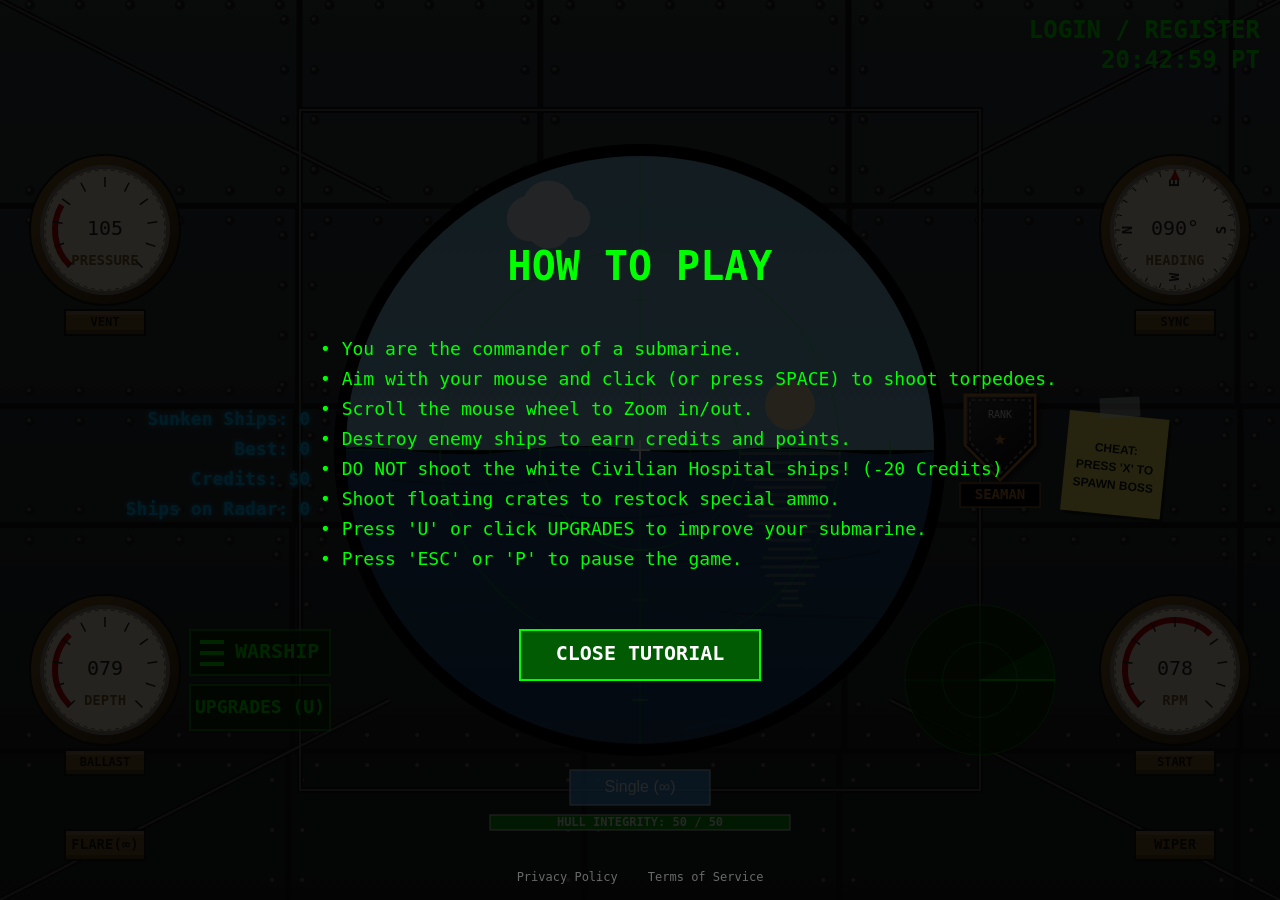
<file: Warship/index.html>
<!DOCTYPE html>
<html lang="en">
<head>
    <meta charset="UTF-8">
    <meta name="viewport" content="width=device-width, initial-scale=1.0">
    <title>Turret View</title>
    <link rel="icon" href="data:image/svg+xml,<svg xmlns=%22http://www.w3.org/2000/svg%22 viewBox=%220 0 100 100%22><text y=%22.9em%22 font-size=%2290%22>🚢</text></svg>">
    <link rel="stylesheet" href="style.css">
</head>

<body>
    <div id="game-container">
        <canvas id="game-canvas" width="800" height="800"></canvas>
        <div id="ui">
            <div id="score" style="color: #00BFFF; text-shadow: 0 0 5px #00BFFF;">Sunken Ships: 0</div>
            <div id="radar-count" style="color: #00BFFF; text-shadow: 0 0 5px #00BFFF;">Ships on Radar: 0</div>
        </div>
    </div>
    <script src="audio.js"></script>
    <script src="entities.js"></script>
    <script src="script.js"></script>
</body>
</html>
</file>
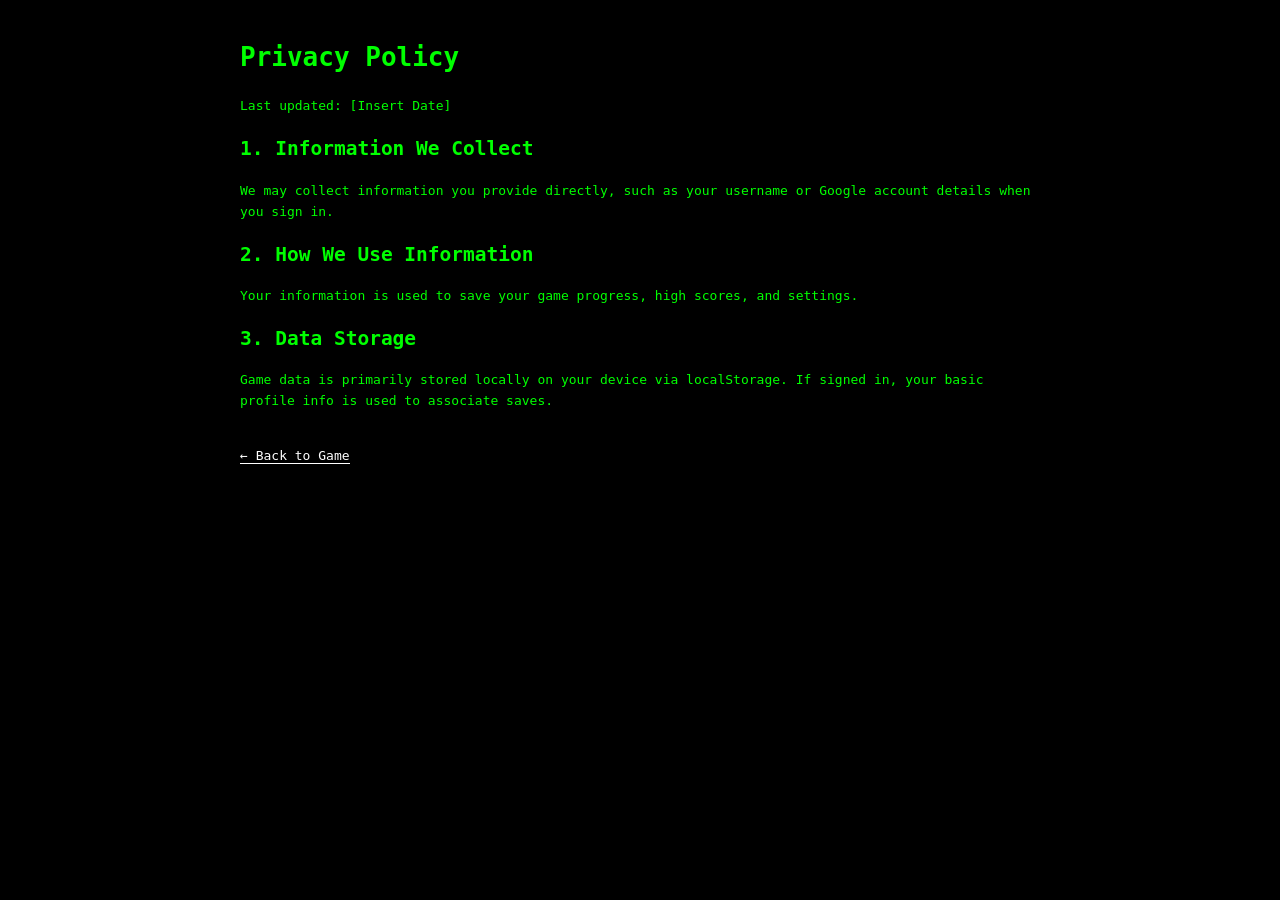
<file: Warship/privacy.html>
<!DOCTYPE html>
<html lang="en">
<head>
    <meta charset="UTF-8">
    <meta name="viewport" content="width=device-width, initial-scale=1.0">
    <title>Privacy Policy - Warship</title>
    <style>
        body { font-family: monospace; background-color: #000; color: #00ff00; padding: 20px; line-height: 1.6; max-width: 800px; margin: 0 auto; }
        a { color: #fff; text-decoration: none; border-bottom: 1px solid #fff; }
        a:hover { color: #00ff00; border-bottom: 1px solid #00ff00; }
    </style>
</head>
<body>
    <h1>Privacy Policy</h1>
    <p>Last updated: [Insert Date]</p>
    <h2>1. Information We Collect</h2>
    <p>We may collect information you provide directly, such as your username or Google account details when you sign in.</p>
    <h2>2. How We Use Information</h2>
    <p>Your information is used to save your game progress, high scores, and settings.</p>
    <h2>3. Data Storage</h2>
    <p>Game data is primarily stored locally on your device via localStorage. If signed in, your basic profile info is used to associate saves.</p>
    <br>
    <a href="index.html">← Back to Game</a>
</body>
</html>
</file>
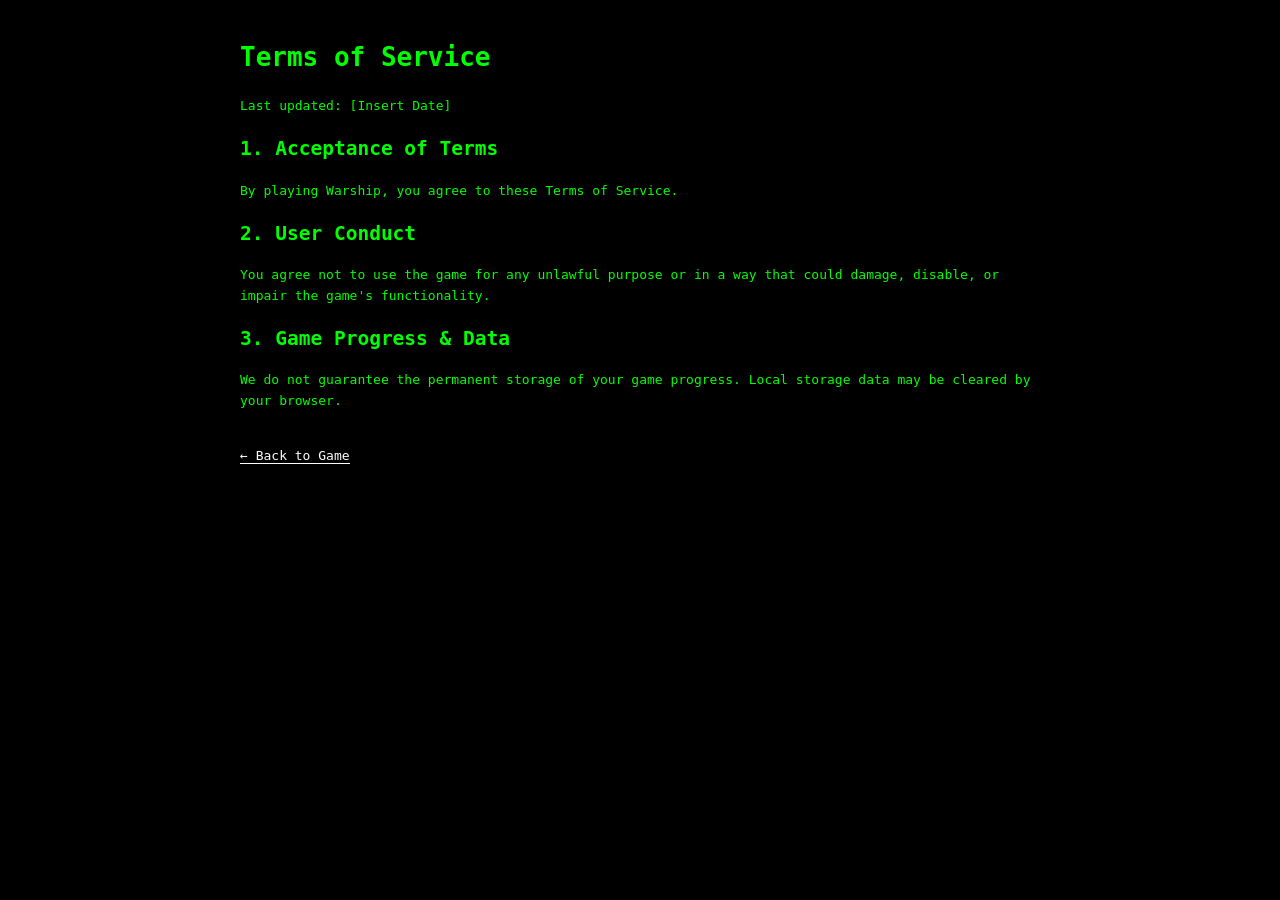
<file: Warship/terms.html>
<!DOCTYPE html>
<html lang="en">
<head>
    <meta charset="UTF-8">
    <meta name="viewport" content="width=device-width, initial-scale=1.0">
    <title>Terms of Service - Warship</title>
    <style>
        body { font-family: monospace; background-color: #000; color: #00ff00; padding: 20px; line-height: 1.6; max-width: 800px; margin: 0 auto; }
        a { color: #fff; text-decoration: none; border-bottom: 1px solid #fff; }
        a:hover { color: #00ff00; border-bottom: 1px solid #00ff00; }
    </style>
</head>
<body>
    <h1>Terms of Service</h1>
    <p>Last updated: [Insert Date]</p>
    <h2>1. Acceptance of Terms</h2>
    <p>By playing Warship, you agree to these Terms of Service.</p>
    <h2>2. User Conduct</h2>
    <p>You agree not to use the game for any unlawful purpose or in a way that could damage, disable, or impair the game's functionality.</p>
    <h2>3. Game Progress & Data</h2>
    <p>We do not guarantee the permanent storage of your game progress. Local storage data may be cleared by your browser.</p>
    <br>
    <a href="index.html">← Back to Game</a>
</body>
</html>
</file>
<file: Warship/style.css>
body {
    margin: 0;
    padding: 0;
    display: flex;
    justify-content: center;
    align-items: center;
    height: 100vh;
    background-color: #000; /* Black for inside barrel */
    font-family: Arial, sans-serif;
}

#game-container {
    position: relative;
}

#game-canvas {
    display: block;
    background-color: #000;
}

#ui {
    position: absolute;
    top: 10px;
    left: 10px;
    color: white;
    font-size: 18px;
}

#score {
    font-weight: bold;
}

#instructions {
    margin-top: 10px;
    font-size: 14px;
}

#footer-links {
    position: absolute;
    bottom: 15px;
    width: 100%;
    text-align: center;
    z-index: 999999;
    pointer-events: none; /* Let clicks pass through the container... */
}

#footer-links a {
    pointer-events: auto; /* ...but catch clicks on the actual links */
    color: rgba(255, 255, 255, 0.4);
    text-decoration: none;
    margin: 0 15px;
    font-family: monospace;
    font-size: 12px;
    transition: color 0.2s;
}

#footer-links a:hover {
    color: rgba(255, 255, 255, 1);
}
</file>
